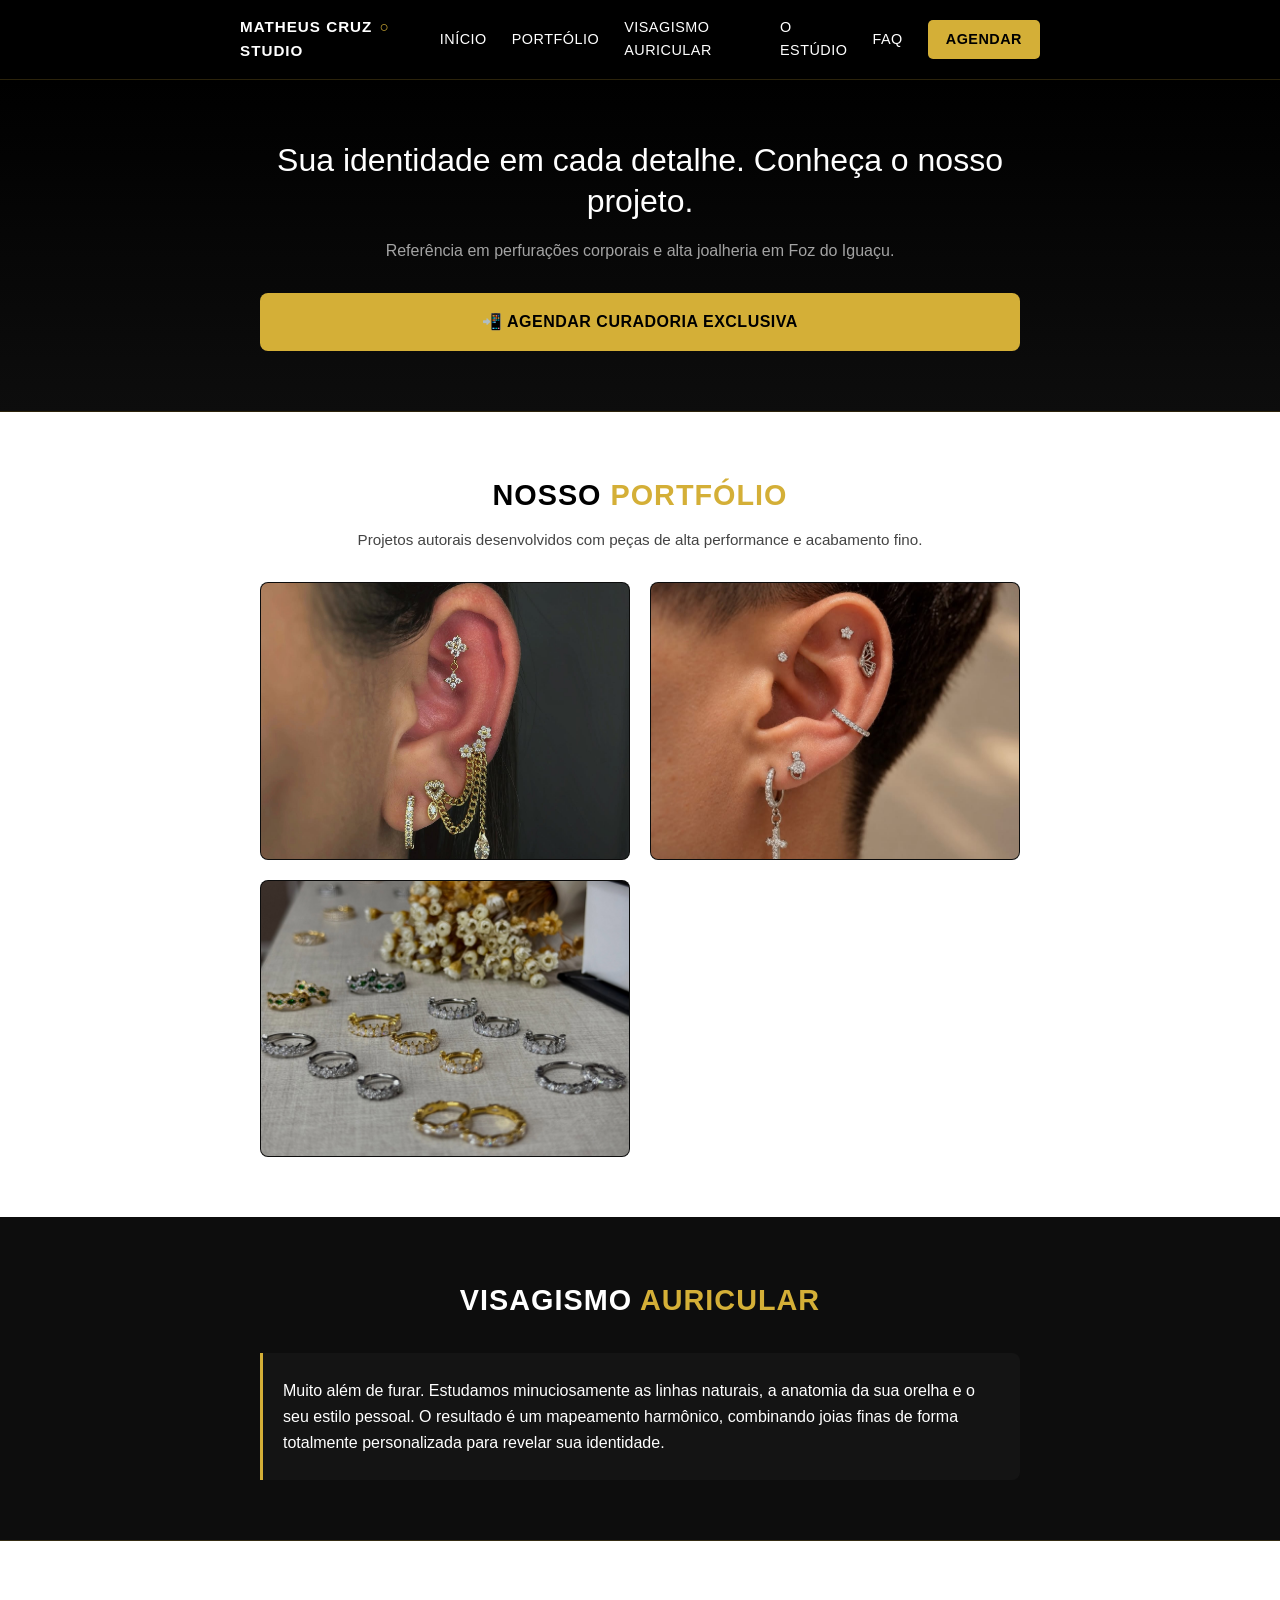
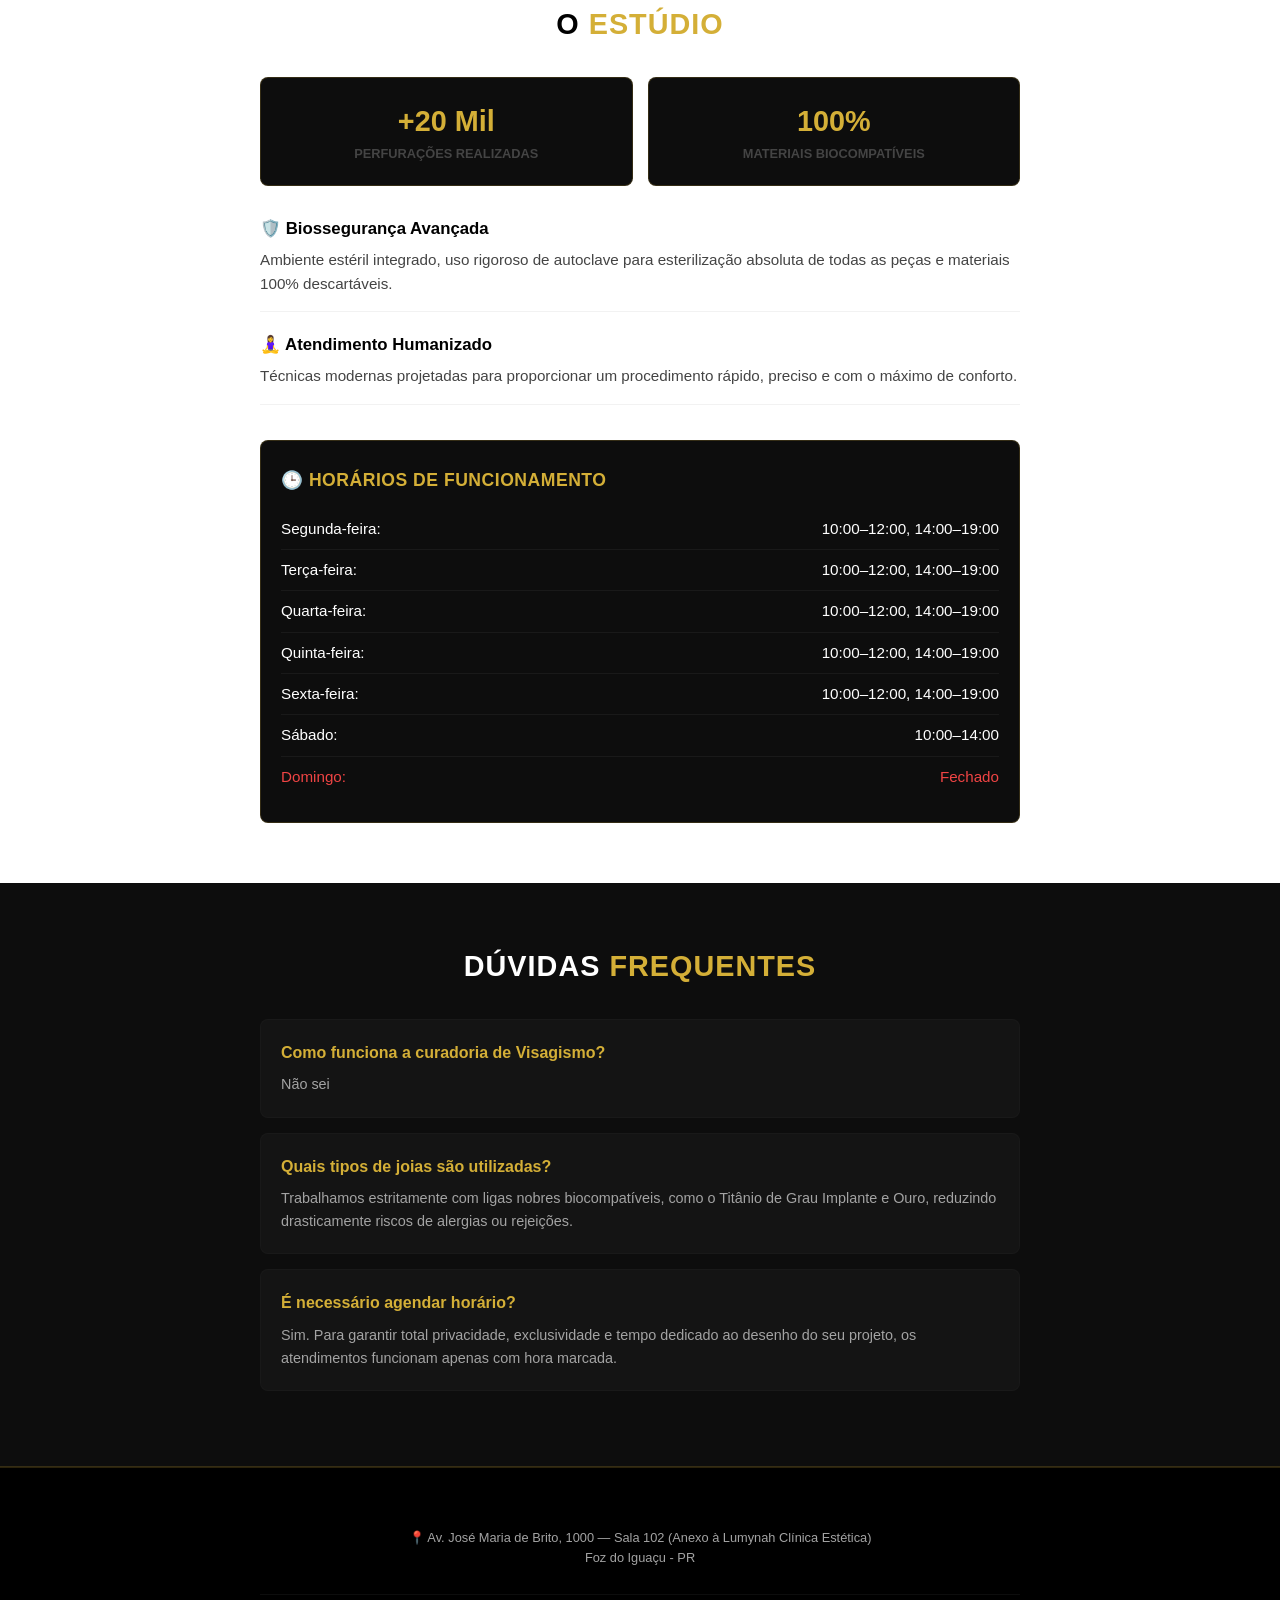
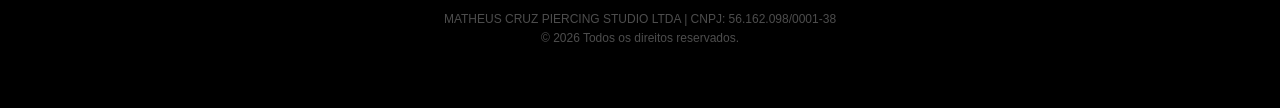
<file: index.html>
<!DOCTYPE html>
<html lang="pt-BR">
<head>
    <meta charset="UTF-8">
    <meta name="viewport" content="width=device-width, initial-scale=1.0">
    <title>Matheus Cruz - Piercing de Luxo & Visagismo Auricular</title>
    <link rel="stylesheet" href="style.css">
</head>
<body>

    <!-- NAVBAR COM SUPORTE A DESKTOP (HORIZONTAL) E MOBILE (HAMBÚRGUER) -->
    <nav class="navbar" id="inicio">
        <div class="nav-container">
            <div class="logo">
                MATHEUS CRUZ <span>○</span> STUDIO
            </div>
            
            <input type="checkbox" id="menu-toggle" class="menu-toggle">
            <label for="menu-toggle" class="hamburger">
                <span></span>
                <span></span>
                <span></span>
            </label>

            <ul class="nav-menu">
                <li><a href="#inicio">Início</a></li>
                <li><a href="#portfolio">Portfólio</a></li>
                <li><a href="#visagismo">Visagismo Auricular</a></li>
                <li><a href="#estudio">O Estúdio</a></li>
                <li><a href="#faq">FAQ</a></li>
                <li><a href="https://wa.me/5545991151808" target="_blank" class="nav-btn-agendar">Agendar</a></li>
            </ul>
        </div>
    </nav>

    <!-- 1. HERO SECTION (PRETO) -->
    <header class="hero">
        <div class="section-content">
            <h1>Sua identidade em cada detalhe. Conheça o nosso projeto.</h1>
            <p>Referência em perfurações corporais e alta joalheria em Foz do Iguaçu.</p>
            <a href="https://wa.me/5545991151808" class="btn-cta" target="_blank">
                📲 Agendar Curadoria Exclusiva
            </a>
        </div>
    </header>

    <!-- 2. PORTFÓLIO (BRANCO) -->
    <section id="portfolio" class="section-white">
        <div class="section-content">
            <h2 class="section-title">Nosso <span>Portfólio</span></h2>
            <p class="section-subtitle">Projetos autorais desenvolvidos com peças de alta performance e acabamento fino.</p>
            
            <div class="portfolio-grid">
                <div class="portfolio-item-placeholder">
                    <img src="frontend/public/imagens/minimalista.jpg" alt="Projeto Minimalista">
                    <span>✨ Imagem Projeto Minimalista</span>
                </div>
                <div class="portfolio-item-placeholder">
                    <img src="frontend/public/imagens/helix.jpg" alt="Visagismo Hélix/Conch">
                    <span>✨ Imagem Visagismo Hélix/Conch</span>
                </div>
                <div class="portfolio-item-placeholder">
                    <img src="frontend/public/imagens/joias.jpg" alt="Atualização de Joia">
                    <span>✨ Imagem Atualização de Joia</span>
                </div>
            </div>
        </div>
    </section>

    <!-- 3. VISAGISMO AURICULAR (PRETO) -->
    <section id="visagismo" class="section-black">
        <div class="section-content">
            <h2 class="section-title">Visagismo <span>Auricular</span></h2>
            <div class="concept-box">
                <p>Muito além de furar. Estudamos minuciosamente as linhas naturais, a anatomia da sua orelha e o seu estilo pessoal. O resultado é um mapeamento harmônico, combinando joias finas de forma totalmente personalizada para revelar sua identidade.</p>
            </div>
        </div>
    </section>

    <!-- 4. O ESTÚDIO & HORÁRIOS (BRANCO) -->
    <section id="estudio" class="section-white">
        <div class="section-content">
            <h2 class="section-title">O <span>Estúdio</span></h2>
            
            <div class="stats-grid">
                <div class="stat-card">
                    <h3>+20 Mil</h3>
                    <p>Perfurações Realizadas</p>
                </div>
                <div class="stat-card">
                    <h3>100%</h3>
                    <p>Materiais Biocompatíveis</p>
                </div>
            </div>

            <div class="pillar-item">
                <h4>🛡️ Biossegurança Avançada</h4>
                <p>Ambiente estéril integrado, uso rigoroso de autoclave para esterilização absoluta de todas as peças e materiais 100% descartáveis.</p>
            </div>
            
            <div class="pillar-item">
                <h4>🧘‍♀️ Atendimento Humanizado</h4>
                <p>Técnicas modernas projetadas para proporcionar um procedimento rápido, preciso e com o máximo de conforto.</p>
            </div>

            <!-- NOVA SEÇÃO INTEGRADA DE HORÁRIOS DE ATENDIMENTO -->
            <div class="hours-container">
                <h4>🕒 Horários de Funcionamento</h4>
                <ul class="hours-list">
                    <li><span>Segunda-feira:</span> <span>10:00–12:00, 14:00–19:00</span></li>
                    <li><span>Terça-feira:</span> <span>10:00–12:00, 14:00–19:00</span></li>
                    <li><span>Quarta-feira:</span> <span>10:00–12:00, 14:00–19:00</span></li>
                    <li><span>Quinta-feira:</span> <span>10:00–12:00, 14:00–19:00</span></li>
                    <li><span>Sexta-feira:</span> <span>10:00–12:00, 14:00–19:00</span></li>
                    <li><span>Sábado:</span> <span>10:00–14:00</span></li>
                    <li class="closed"><span>Domingo:</span> <span>Fechado</span></li>
                </ul>
            </div>
        </div>
    </section>

    <!-- 5. FAQ (PRETO) -->
    <section id="faq" class="section-black">
        <div class="section-content">
            <h2 class="section-title">Dúvidas <span>Frequentes</span></h2>
            
            <div class="faq-item">
                <h5>Como funciona a curadoria de Visagismo?</h5>
                <p>Não sei</p>
            </div>

            <div class="faq-item">
                <h5>Quais tipos de joias são utilizadas?</h5>
                <p>Trabalhamos estritamente com ligas nobres biocompatíveis, como o Titânio de Grau Implante e Ouro, reduzindo drasticamente riscos de alergias ou rejeições.</p>
            </div>

            <div class="faq-item">
                <h5>É necessário agendar horário?</h5>
                <p>Sim. Para garantir total privacidade, exclusividade e tempo dedicado ao desenho do seu projeto, os atendimentos funcionam apenas com hora marcada.</p>
            </div>
        </div>
    </section>

    <!-- RODAPÉ TÉCNICO -->
    <footer>
        <div class="section-content">
            <p>📍 Av. José Maria de Brito, 1000 — Sala 102 (Anexo à Lumynah Clínica Estética)</p>
            <p>Foz do Iguaçu - PR</p>
            <div class="footer-legal">
                <p>MATHEUS CRUZ PIERCING STUDIO LTDA | CNPJ: 56.162.098/0001-38</p>
                <p>© 2026 Todos os direitos reservados.</p>
            </div>
        </div>
    </footer>

    <!-- BOTÃO FIXO DE WHATSAPP PARA CELULARES -->
    <div class="cta-fixed-mobile">
        <a href="https://wa.me/5545991151808" class="btn-cta text-shadow" target="_blank">
            💬 Agendar pelo WhatsApp
        </a>
    </div>

</body>
</html>
</file>
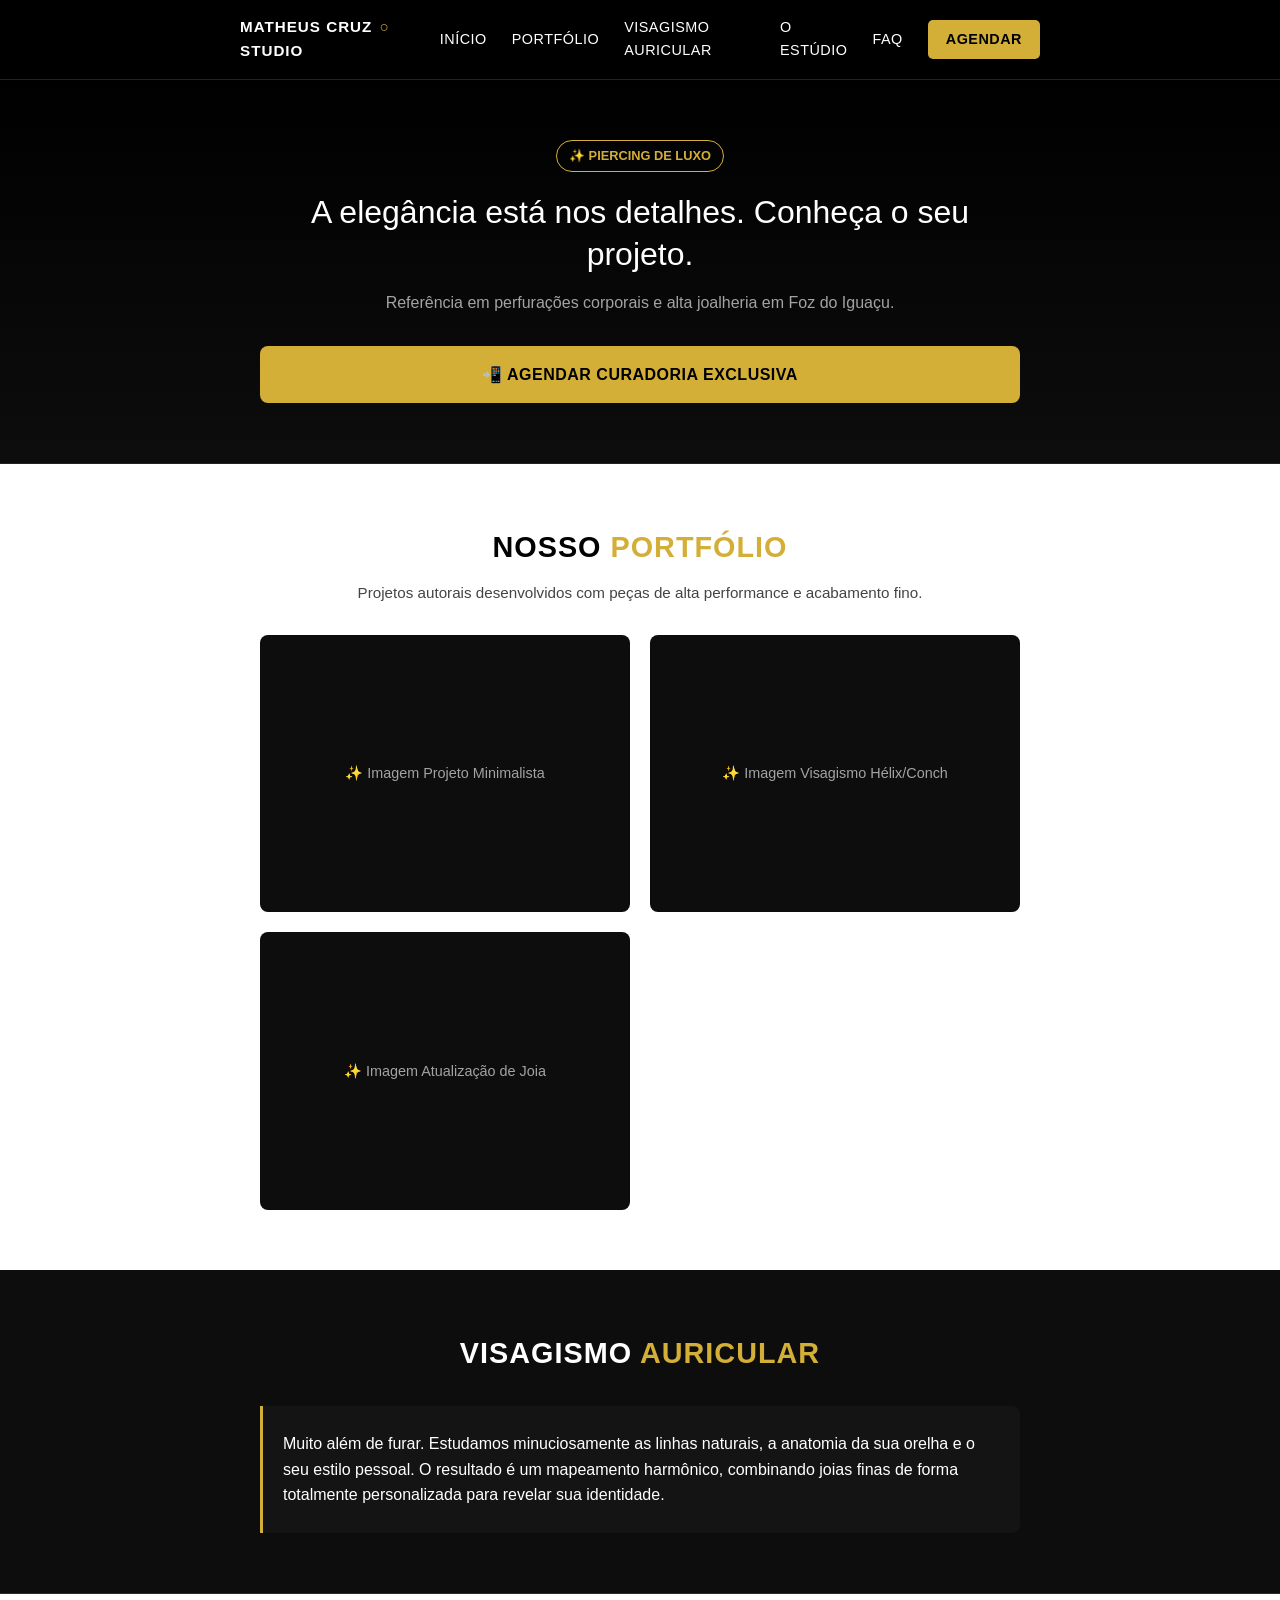
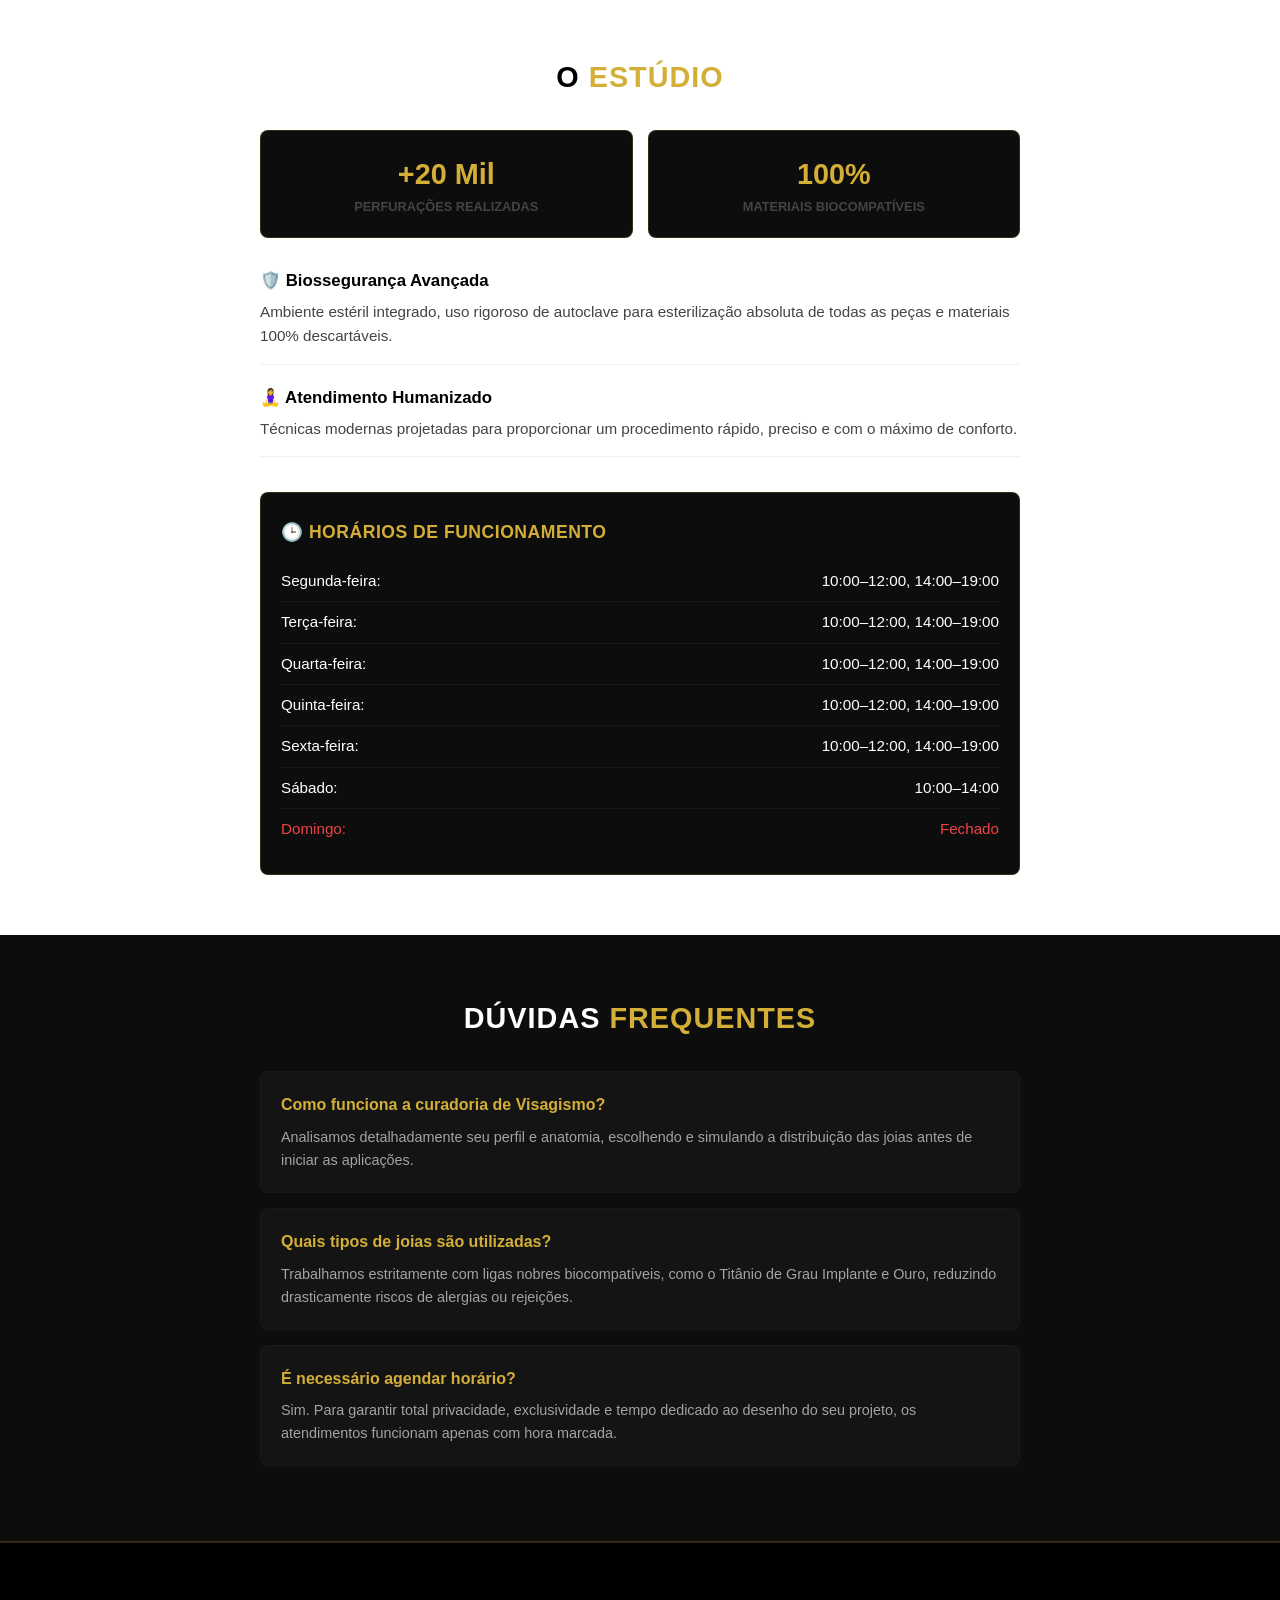
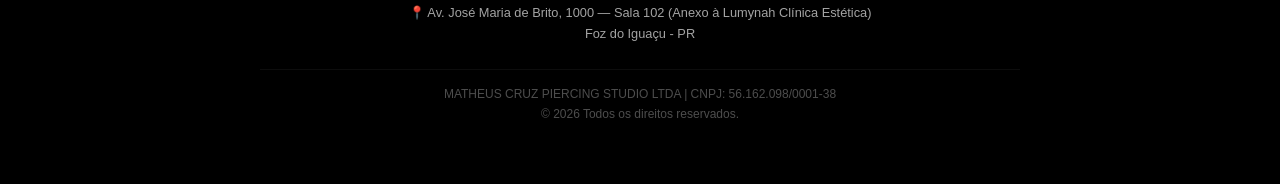
<file: html/index.html>
<!DOCTYPE html>
<html lang="pt-BR">
<head>
    <meta charset="UTF-8">
    <meta name="viewport" content="width=device-width, initial-scale=1.0">
    <title>Matheus Cruz - Piercing de Luxo & Visagismo Auricular</title>
    <link rel="stylesheet" href="assets/css/style.css">
</head>
<body>

    <!-- NAVBAR COM SUPORTE A DESKTOP (HORIZONTAL) E MOBILE (HAMBÚRGUER) -->
    <nav class="navbar" id="inicio">
        <div class="nav-container">
            <div class="logo">
                MATHEUS CRUZ <span>○</span> STUDIO
            </div>
            
            <input type="checkbox" id="menu-toggle" class="menu-toggle">
            <label for="menu-toggle" class="hamburger">
                <span></span>
                <span></span>
                <span></span>
            </label>

            <ul class="nav-menu">
                <li><a href="#inicio">Início</a></li>
                <li><a href="#portfolio">Portfólio</a></li>
                <li><a href="#visagismo">Visagismo Auricular</a></li>
                <li><a href="#estudio">O Estúdio</a></li>
                <li><a href="#faq">FAQ</a></li>
                <li><a href="https://wa.me" target="_blank" class="nav-btn-agendar">Agendar</a></li>
            </ul>
        </div>
    </nav>

    <!-- 1. HERO SECTION (PRETO) -->
    <header class="hero">
        <div class="section-content">
            <span class="hero-badge">✨ Piercing de Luxo</span>
            <h1>A elegância está nos detalhes. Conheça o seu projeto.</h1>
            <p>Referência em perfurações corporais e alta joalheria em Foz do Iguaçu.</p>
            <a href="https://wa.me" class="btn-cta" target="_blank">
                📲 Agendar Curadoria Exclusiva
            </a>
        </div>
    </header>

    <!-- 2. PORTFÓLIO (BRANCO) -->
    <section id="portfolio" class="section-white">
        <div class="section-content">
            <h2 class="section-title">Nosso <span>Portfólio</span></h2>
            <p class="section-subtitle">Projetos autorais desenvolvidos com peças de alta performance e acabamento fino.</p>
            
            <div class="portfolio-grid">
                <div class="portfolio-item-placeholder">
                    <span>✨ Imagem Projeto Minimalista</span>
                </div>
                <div class="portfolio-item-placeholder">
                    <span>✨ Imagem Visagismo Hélix/Conch</span>
                </div>
                <div class="portfolio-item-placeholder">
                    <span>✨ Imagem Atualização de Joia</span>
                </div>
            </div>
        </div>
    </section>

    <!-- 3. VISAGISMO AURICULAR (PRETO) -->
    <section id="visagismo" class="section-black">
        <div class="section-content">
            <h2 class="section-title">Visagismo <span>Auricular</span></h2>
            <div class="concept-box">
                <p>Muito além de furar. Estudamos minuciosamente as linhas naturais, a anatomia da sua orelha e o seu estilo pessoal. O resultado é um mapeamento harmônico, combinando joias finas de forma totalmente personalizada para revelar sua identidade.</p>
            </div>
        </div>
    </section>

    <!-- 4. O ESTÚDIO & HORÁRIOS (BRANCO) -->
    <section id="estudio" class="section-white">
        <div class="section-content">
            <h2 class="section-title">O <span>Estúdio</span></h2>
            
            <div class="stats-grid">
                <div class="stat-card">
                    <h3>+20 Mil</h3>
                    <p>Perfurações Realizadas</p>
                </div>
                <div class="stat-card">
                    <h3>100%</h3>
                    <p>Materiais Biocompatíveis</p>
                </div>
            </div>

            <div class="pillar-item">
                <h4>🛡️ Biossegurança Avançada</h4>
                <p>Ambiente estéril integrado, uso rigoroso de autoclave para esterilização absoluta de todas as peças e materiais 100% descartáveis.</p>
            </div>
            
            <div class="pillar-item">
                <h4>🧘‍♀️ Atendimento Humanizado</h4>
                <p>Técnicas modernas projetadas para proporcionar um procedimento rápido, preciso e com o máximo de conforto.</p>
            </div>

            <!-- NOVA SEÇÃO INTEGRADA DE HORÁRIOS DE ATENDIMENTO -->
            <div class="hours-container">
                <h4>🕒 Horários de Funcionamento</h4>
                <ul class="hours-list">
                    <li><span>Segunda-feira:</span> <span>10:00–12:00, 14:00–19:00</span></li>
                    <li><span>Terça-feira:</span> <span>10:00–12:00, 14:00–19:00</span></li>
                    <li><span>Quarta-feira:</span> <span>10:00–12:00, 14:00–19:00</span></li>
                    <li><span>Quinta-feira:</span> <span>10:00–12:00, 14:00–19:00</span></li>
                    <li><span>Sexta-feira:</span> <span>10:00–12:00, 14:00–19:00</span></li>
                    <li><span>Sábado:</span> <span>10:00–14:00</span></li>
                    <li class="closed"><span>Domingo:</span> <span>Fechado</span></li>
                </ul>
            </div>
        </div>
    </section>

    <!-- 5. FAQ (PRETO) -->
    <section id="faq" class="section-black">
        <div class="section-content">
            <h2 class="section-title">Dúvidas <span>Frequentes</span></h2>
            
            <div class="faq-item">
                <h5>Como funciona a curadoria de Visagismo?</h5>
                <p>Analisamos detalhadamente seu perfil e anatomia, escolhendo e simulando a distribuição das joias antes de iniciar as aplicações.</p>
            </div>

            <div class="faq-item">
                <h5>Quais tipos de joias são utilizadas?</h5>
                <p>Trabalhamos estritamente com ligas nobres biocompatíveis, como o Titânio de Grau Implante e Ouro, reduzindo drasticamente riscos de alergias ou rejeições.</p>
            </div>

            <div class="faq-item">
                <h5>É necessário agendar horário?</h5>
                <p>Sim. Para garantir total privacidade, exclusividade e tempo dedicado ao desenho do seu projeto, os atendimentos funcionam apenas com hora marcada.</p>
            </div>
        </div>
    </section>

    <!-- RODAPÉ TÉCNICO -->
    <footer>
        <div class="section-content">
            <p>📍 Av. José Maria de Brito, 1000 — Sala 102 (Anexo à Lumynah Clínica Estética)</p>
            <p>Foz do Iguaçu - PR</p>
            <div class="footer-legal">
                <p>MATHEUS CRUZ PIERCING STUDIO LTDA | CNPJ: 56.162.098/0001-38</p>
                <p>© 2026 Todos os direitos reservados.</p>
            </div>
        </div>
    </footer>

    <!-- BOTÃO FIXO DE WHATSAPP PARA CELULARES -->
    <div class="cta-fixed-mobile">
        <a href="https://wa.me/5545991151808" class="btn-cta text-shadow" target="_blank">
            💬 Agendar pelo WhatsApp
        </a>
    </div>

</body>
</html>
</file>
<file: style.css>
/* RESET E PADRONIZAÇÃO COMPATÍVEL COM SCROLL SUAVE */
html {
    scroll-behavior: smooth; /* Corrige o teleporte e força o deslizamento suave */
}

* {
    margin: 0;
    padding: 0;
    box-sizing: border-box;
    font-family: 'Segoe UI', Roboto, Helvetica, Arial, sans-serif;
}

:root {
    --preto-puro: #000000;
    --preto-suave: #0d0d0d;
    --preto-card: #141414;
    --dourado: #D4AF37;
    --dourado-hover: #f3cc59;
    --branco: #ffffff;
    --cinza-texto: #444444;
    --cinza-claro: #a3a3a3;
    --borda-fina: rgba(212, 175, 55, 0.2);
}

body {
    background-color: var(--preto-puro);
    color: var(--branco);
    line-height: 1.6;
}

/* COMPONENTES DE CONTEÚDO */
.section-content {
    width: 100%;
    max-width: 800px; /* Alargado ligeiramente para melhor harmonia em telas maiores */
    margin: 0 auto;
    padding: 60px 20px;
}

/* SEÇÕES COM CORES ALTERNADAS */
.section-black {
    background-color: var(--preto-suave);
    color: var(--branco);
    border-bottom: 1px solid var(--borda-fina);
}

.section-white {
    background-color: var(--branco);
    color: var(--preto-puro);
}

.section-title {
    font-size: 1.8rem;
    text-align: center;
    margin-bottom: 30px;
    font-weight: 700;
    text-transform: uppercase;
    letter-spacing: 1px;
}

.section-white .section-title {
    color: var(--preto-puro);
}

.section-title span {
    color: var(--dourado);
}

.section-subtitle {
    text-align: center;
    color: var(--cinza-texto);
    margin-top: -20px;
    margin-bottom: 30px;
    font-size: 0.95rem;
}

/* NAVBAR ADAPTATIVA (MOBILE-FIRST) */
.navbar {
    background-color: var(--preto-puro);
    border-bottom: 1px solid var(--borda-fina);
    position: sticky;
    top: 0;
    z-index: 1000;
    padding: 15px 20px;
    display: flex;
    justify-content: center;
}

.nav-container {
    max-width: 800px;
    margin: 0 auto;
    display: flex;
    justify-content: space-between;
    align-items: center;
    position: relative;
}

.logo {
    font-weight: 700;
    font-size: 0.95rem;
    letter-spacing: 1px;
    color: var(--branco);
}

.logo span {
    color: var(--dourado);
    margin: 0 2px;
}

.menu-toggle {
    display: none;
}

.hamburger {
    display: flex;
    flex-direction: column;
    gap: 5px;
    cursor: pointer;
}

.hamburger span {
    display: block;
    width: 25px;
    height: 2px;
    background-color: var(--dourado);
    transition: 0.3s;
}

/* MENU LATERAL INICIAL PARA CELULARES */
.nav-menu {
    display: none;
    flex-direction: column;
    position: absolute;
    top: 45px;
    left: -20px;
    width: calc(100% + 40px);
    background-color: var(--preto-puro);
    border-bottom: 1px solid var(--borda-fina);
    padding: 20px;
    list-style: none;
    gap: 15px;
}

.nav-menu li a {
    color: var(--branco);
    text-decoration: none;
    font-weight: 500;
    font-size: 1rem;
    display: block;
    transition: 0.3s;
}

.nav-menu li a:hover {
    color: var(--dourado);
}

.nav-btn-agendar {
    background-color: var(--dourado);
    color: var(--preto-puro) !important;
    text-align: center;
    padding: 10px;
    border-radius: 5px;
    font-weight: 700 !important;
    text-transform: uppercase;
}

.menu-toggle:checked ~ .nav-menu {
    display: flex;
}

/* --- REGRAS DE TRANSIÇÃO E ADAPTAÇÃO PARA DESKTOP --- */
@media (min-width: 768px) {
    .hamburger {
        display: none; /* Esconde o ícone de hambúrguer no PC */
    }

    .nav-menu {
        display: flex !important; /* Força a exibição do menu horizontal */
        flex-direction: row;
        position: static;
        width: auto;
        padding: 0;
        background-color: transparent;
        border: none;
        gap: 25px;
        align-items: center;
        justify-content: space-between;
    }

    .nav-menu li a {
        font-size: 0.9rem;
        text-transform: uppercase;
        letter-spacing: 0.5px;
    }

    .nav-btn-agendar {
        padding: 8px 18px !important;
    }

    .cta-fixed-mobile {
        display: none !important; /* Remove o botão fixo gigante de celular no PC */
    }
}

/* 1. HERO SECTION */
.hero {
    background: linear-gradient(180deg, var(--preto-puro) 0%, var(--preto-suave) 100%);
    text-align: center;
    border-bottom: 1px solid var(--borda-fina);
}

.hero-badge {
    color: var(--dourado);
    border: 1px solid var(--dourado);
    padding: 5px 12px;
    border-radius: 50px;
    font-size: 0.8rem;
    font-weight: 700;
    display: inline-block;
    margin-bottom: 20px;
    text-transform: uppercase;
}

.hero h1 {
    font-size: 2rem;
    font-weight: 300;
    line-height: 1.3;
    margin-bottom: 15px;
}

.hero p {
    color: var(--cinza-claro);
    font-size: 1rem;
    margin-bottom: 30px;
}

/* BOTÕES GERAIS */
.btn-cta {
    display: flex;
    align-items: center;
    justify-content: center;
    background-color: var(--dourado);
    color: var(--preto-puro);
    text-decoration: none;
    font-weight: 700;
    font-size: 1rem;
    padding: 16px 20px;
    border-radius: 8px;
    text-transform: uppercase;
    transition: 0.3s;
    letter-spacing: 0.5px;
}

.btn-cta:hover {
    background-color: var(--dourado-hover);
}

/* 2. PORTFÓLIO */
.portfolio-grid {
    display: grid;
    grid-template-columns: 1fr;
    gap: 20px;
}

@media (min-width: 600px) {
    .portfolio-grid {
        grid-template-columns: 1fr 1fr; /* Duas colunas em telas médias/grandes */
    }
}

.portfolio-item-placeholder {
    width: 100%;
    aspect-ratio: 4 / 3;
    background-color: var(--preto-suave);
    border: 1px solid rgba(0, 0, 0, 0.08);
    border-radius: 8px;
    display: flex;
    align-items: center;
    justify-content: center;
    color: var(--cinza-claro);
    font-size: 0.9rem;
    position: relative;
    overflow: hidden;
}

.portfolio-item-placeholder img {
    width: 100%;
    height: 100%;
    object-fit: cover; /* Faz a imagem preencher o espaço sem distorcer ou esticar */
    position: absolute;
    top: 0;
    left: 0;
    z-index: 1;
}

.portfolio-item-placeholder span {
    position: relative;
    z-index: 0; /* Fica por trás da imagem quando ela carrega */
}

/* 3. VISAGISMO */
.concept-box {
    background-color: var(--preto-card);
    border-left: 3px solid var(--dourado);
    padding: 25px 20px;
    border-radius: 0 8px 8px 0;
}

/* 4. ESTÚDIO, INDICADORES E HORÁRIOS */
.stats-grid {
    display: grid;
    grid-template-columns: 1fr 1fr;
    gap: 15px;
    margin-bottom: 30px;
}

.stat-card {
    background-color: var(--preto-suave);
    border: 1px solid var(--borda-fina);
    padding: 20px;
    border-radius: 8px;
    text-align: center;
}

.stat-card h3 {
    color: var(--dourado);
    font-size: 1.8rem;
    font-weight: 700;
}

.stat-card p {
    font-size: 0.8rem;
    color: var(--cinza-texto);
    text-transform: uppercase;
    font-weight: 600;
}

.pillar-item {
    margin-bottom: 20px;
    padding-bottom: 15px;
    border-bottom: 1px solid rgba(0,0,0,0.05);
}

.pillar-item h4 {
    color: var(--preto-puro);
    font-size: 1.05rem;
    margin-bottom: 5px;
}

.pillar-item p {
    color: var(--cinza-texto);
    font-size: 0.95rem;
}

/* TABELA DE HORÁRIOS DE FUNCIONAMENTO */
.hours-container {
    margin-top: 35px;
    background-color: var(--preto-suave);
    padding: 25px 20px;
    border-radius: 8px;
    border: 1px solid var(--borda-fina);
    color: var(--branco);
}

.hours-container h4 {
    color: var(--dourado);
    font-size: 1.1rem;
    margin-bottom: 15px;
    text-transform: uppercase;
    letter-spacing: 0.5px;
}

.hours-list {
    list-style: none;
}

.hours-list li {
    display: flex;
    justify-content: space-between;
    padding: 8px 0;
    font-size: 0.95rem;
    border-bottom: 1px solid rgba(255, 255, 255, 0.05);
}

.hours-list li:last-child {
    border-bottom: none;
}

.hours-list .closed {
    color: #ef4444; /* Destaca o domingo fechado em vermelho discreto */
}

/* 5. FAQ */
.faq-item {
    background-color: var(--preto-card);
    margin-bottom: 15px;
    padding: 20px;
    border-radius: 8px;
    border: 1px solid rgba(255,255,255,0.02);
}

.faq-item h5 {
    color: var(--dourado);
    font-size: 1rem;
    margin-bottom: 8px;
}

.faq-item p {
    color: var(--cinza-claro);
    font-size: 0.9rem;
}

/* RODAPÉ */
footer {
    background-color: var(--preto-puro);
    border-top: 1px solid var(--borda-fina);
    text-align: center;
    font-size: 0.8rem;
    color: var(--cinza-claro);
}

.footer-legal {
    margin-top: 25px;
    padding-top: 15px;
    border-top: 1px solid rgba(255,255,255,0.05);
    color: rgba(255,255,255,0.3);
    font-size: 0.75rem;
}

/* BOTÃO INFERIOR FIXO */
.cta-fixed-mobile {
    position: fixed;
    bottom: 20px;
    left: 50%;
    transform: translateX(-50%);
    width: calc(100% - 40px);
    max-width: 560px;
    z-index: 999;
}

.text-shadow {
    box-shadow: 0 4px 25px rgba(0,0,0,0.9);
}
</file>
<file: html/assets/css/style.css>
/* RESET E PADRONIZAÇÃO COMPATÍVEL COM SCROLL SUAVE */
html {
    scroll-behavior: smooth; /* Corrige o teleporte e força o deslizamento suave */
}

* {
    margin: 0;
    padding: 0;
    box-sizing: border-box;
    font-family: 'Segoe UI', Roboto, Helvetica, Arial, sans-serif;
}

:root {
    --preto-puro: #000000;
    --preto-suave: #0d0d0d;
    --preto-card: #141414;
    --dourado: #D4AF37;
    --dourado-hover: #f3cc59;
    --branco: #ffffff;
    --cinza-texto: #444444;
    --cinza-claro: #a3a3a3;
    --borda-fina: rgba(212, 175, 55, 0.2);
}

body {
    background-color: var(--preto-puro);
    color: var(--branco);
    line-height: 1.6;
}

/* COMPONENTES DE CONTEÚDO */
.section-content {
    width: 100%;
    max-width: 800px; /* Alargado ligeiramente para melhor harmonia em telas maiores */
    margin: 0 auto;
    padding: 60px 20px;
}

/* SEÇÕES COM CORES ALTERNADAS */
.section-black {
    background-color: var(--preto-suave);
    color: var(--branco);
    border-bottom: 1px solid var(--borda-fina);
}

.section-white {
    background-color: var(--branco);
    color: var(--preto-puro);
}

.section-title {
    font-size: 1.8rem;
    text-align: center;
    margin-bottom: 30px;
    font-weight: 700;
    text-transform: uppercase;
    letter-spacing: 1px;
}

.section-white .section-title {
    color: var(--preto-puro);
}

.section-title span {
    color: var(--dourado);
}

.section-subtitle {
    text-align: center;
    color: var(--cinza-texto);
    margin-top: -20px;
    margin-bottom: 30px;
    font-size: 0.95rem;
}

/* NAVBAR ADAPTATIVA (MOBILE-FIRST) */
.navbar {
    background-color: var(--preto-puro);
    border-bottom: 1px solid var(--borda-fina);
    position: sticky;
    top: 0;
    z-index: 1000;
    padding: 15px 20px;
    display: flex;
    justify-content: center;
}

.nav-container {
    max-width: 800px;
    margin: 0 auto;
    display: flex;
    justify-content: space-between;
    align-items: center;
    position: relative;
}

.logo {
    font-weight: 700;
    font-size: 0.95rem;
    letter-spacing: 1px;
    color: var(--branco);
}

.logo span {
    color: var(--dourado);
    margin: 0 2px;
}

.menu-toggle {
    display: none;
}

.hamburger {
    display: flex;
    flex-direction: column;
    gap: 5px;
    cursor: pointer;
}

.hamburger span {
    display: block;
    width: 25px;
    height: 2px;
    background-color: var(--dourado);
    transition: 0.3s;
}

/* MENU LATERAL INICIAL PARA CELULARES */
.nav-menu {
    display: none;
    flex-direction: column;
    position: absolute;
    top: 45px;
    left: -20px;
    width: calc(100% + 40px);
    background-color: var(--preto-puro);
    border-bottom: 1px solid var(--borda-fina);
    padding: 20px;
    list-style: none;
    gap: 15px;
}

.nav-menu li a {
    color: var(--branco);
    text-decoration: none;
    font-weight: 500;
    font-size: 1rem;
    display: block;
    transition: 0.3s;
}

.nav-menu li a:hover {
    color: var(--dourado);
}

.nav-btn-agendar {
    background-color: var(--dourado);
    color: var(--preto-puro) !important;
    text-align: center;
    padding: 10px;
    border-radius: 5px;
    font-weight: 700 !important;
    text-transform: uppercase;
}

.menu-toggle:checked ~ .nav-menu {
    display: flex;
}

/* --- REGRAS DE TRANSIÇÃO E ADAPTAÇÃO PARA DESKTOP --- */
@media (min-width: 768px) {
    .hamburger {
        display: none; /* Esconde o ícone de hambúrguer no PC */
    }

    .nav-menu {
        display: flex !important; /* Força a exibição do menu horizontal */
        flex-direction: row;
        position: static;
        width: auto;
        padding: 0;
        background-color: transparent;
        border: none;
        gap: 25px;
        align-items: center;
        justify-content: space-between;
    }

    .nav-menu li a {
        font-size: 0.9rem;
        text-transform: uppercase;
        letter-spacing: 0.5px;
    }

    .nav-btn-agendar {
        padding: 8px 18px !important;
    }

    .cta-fixed-mobile {
        display: none !important; /* Remove o botão fixo gigante de celular no PC */
    }
}

/* 1. HERO SECTION */
.hero {
    background: linear-gradient(180deg, var(--preto-puro) 0%, var(--preto-suave) 100%);
    text-align: center;
    border-bottom: 1px solid var(--borda-fina);
}

.hero-badge {
    color: var(--dourado);
    border: 1px solid var(--dourado);
    padding: 5px 12px;
    border-radius: 50px;
    font-size: 0.8rem;
    font-weight: 700;
    display: inline-block;
    margin-bottom: 20px;
    text-transform: uppercase;
}

.hero h1 {
    font-size: 2rem;
    font-weight: 300;
    line-height: 1.3;
    margin-bottom: 15px;
}

.hero p {
    color: var(--cinza-claro);
    font-size: 1rem;
    margin-bottom: 30px;
}

/* BOTÕES GERAIS */
.btn-cta {
    display: flex;
    align-items: center;
    justify-content: center;
    background-color: var(--dourado);
    color: var(--preto-puro);
    text-decoration: none;
    font-weight: 700;
    font-size: 1rem;
    padding: 16px 20px;
    border-radius: 8px;
    text-transform: uppercase;
    transition: 0.3s;
    letter-spacing: 0.5px;
}

.btn-cta:hover {
    background-color: var(--dourado-hover);
}

/* 2. PORTFÓLIO */
.portfolio-grid {
    display: grid;
    grid-template-columns: 1fr;
    gap: 20px;
}

@media (min-width: 600px) {
    .portfolio-grid {
        grid-template-columns: 1fr 1fr; /* Duas colunas em telas médias/grandes */
    }
}

.portfolio-item-placeholder {
    width: 100%;
    aspect-ratio: 4 / 3;
    background-color: var(--preto-suave);
    border: 1px solid rgba(0, 0, 0, 0.08);
    border-radius: 8px;
    display: flex;
    align-items: center;
    justify-content: center;
    color: var(--cinza-claro);
    font-size: 0.9rem;
}

/* 3. VISAGISMO */
.concept-box {
    background-color: var(--preto-card);
    border-left: 3px solid var(--dourado);
    padding: 25px 20px;
    border-radius: 0 8px 8px 0;
}

/* 4. ESTÚDIO, INDICADORES E HORÁRIOS */
.stats-grid {
    display: grid;
    grid-template-columns: 1fr 1fr;
    gap: 15px;
    margin-bottom: 30px;
}

.stat-card {
    background-color: var(--preto-suave);
    border: 1px solid var(--borda-fina);
    padding: 20px;
    border-radius: 8px;
    text-align: center;
}

.stat-card h3 {
    color: var(--dourado);
    font-size: 1.8rem;
    font-weight: 700;
}

.stat-card p {
    font-size: 0.8rem;
    color: var(--cinza-texto);
    text-transform: uppercase;
    font-weight: 600;
}

.pillar-item {
    margin-bottom: 20px;
    padding-bottom: 15px;
    border-bottom: 1px solid rgba(0,0,0,0.05);
}

.pillar-item h4 {
    color: var(--preto-puro);
    font-size: 1.05rem;
    margin-bottom: 5px;
}

.pillar-item p {
    color: var(--cinza-texto);
    font-size: 0.95rem;
}

/* TABELA DE HORÁRIOS DE FUNCIONAMENTO */
.hours-container {
    margin-top: 35px;
    background-color: var(--preto-suave);
    padding: 25px 20px;
    border-radius: 8px;
    border: 1px solid var(--borda-fina);
    color: var(--branco);
}

.hours-container h4 {
    color: var(--dourado);
    font-size: 1.1rem;
    margin-bottom: 15px;
    text-transform: uppercase;
    letter-spacing: 0.5px;
}

.hours-list {
    list-style: none;
}

.hours-list li {
    display: flex;
    justify-content: space-between;
    padding: 8px 0;
    font-size: 0.95rem;
    border-bottom: 1px solid rgba(255, 255, 255, 0.05);
}

.hours-list li:last-child {
    border-bottom: none;
}

.hours-list .closed {
    color: #ef4444; /* Destaca o domingo fechado em vermelho discreto */
}

/* 5. FAQ */
.faq-item {
    background-color: var(--preto-card);
    margin-bottom: 15px;
    padding: 20px;
    border-radius: 8px;
    border: 1px solid rgba(255,255,255,0.02);
}

.faq-item h5 {
    color: var(--dourado);
    font-size: 1rem;
    margin-bottom: 8px;
}

.faq-item p {
    color: var(--cinza-claro);
    font-size: 0.9rem;
}

/* RODAPÉ */
footer {
    background-color: var(--preto-puro);
    border-top: 1px solid var(--borda-fina);
    text-align: center;
    font-size: 0.8rem;
    color: var(--cinza-claro);
}

.footer-legal {
    margin-top: 25px;
    padding-top: 15px;
    border-top: 1px solid rgba(255,255,255,0.05);
    color: rgba(255,255,255,0.3);
    font-size: 0.75rem;
}

/* BOTÃO INFERIOR FIXO */
.cta-fixed-mobile {
    position: fixed;
    bottom: 20px;
    left: 50%;
    transform: translateX(-50%);
    width: calc(100% - 40px);
    max-width: 560px;
    z-index: 999;
}

.text-shadow {
    box-shadow: 0 4px 25px rgba(0,0,0,0.9);
}
</file>
